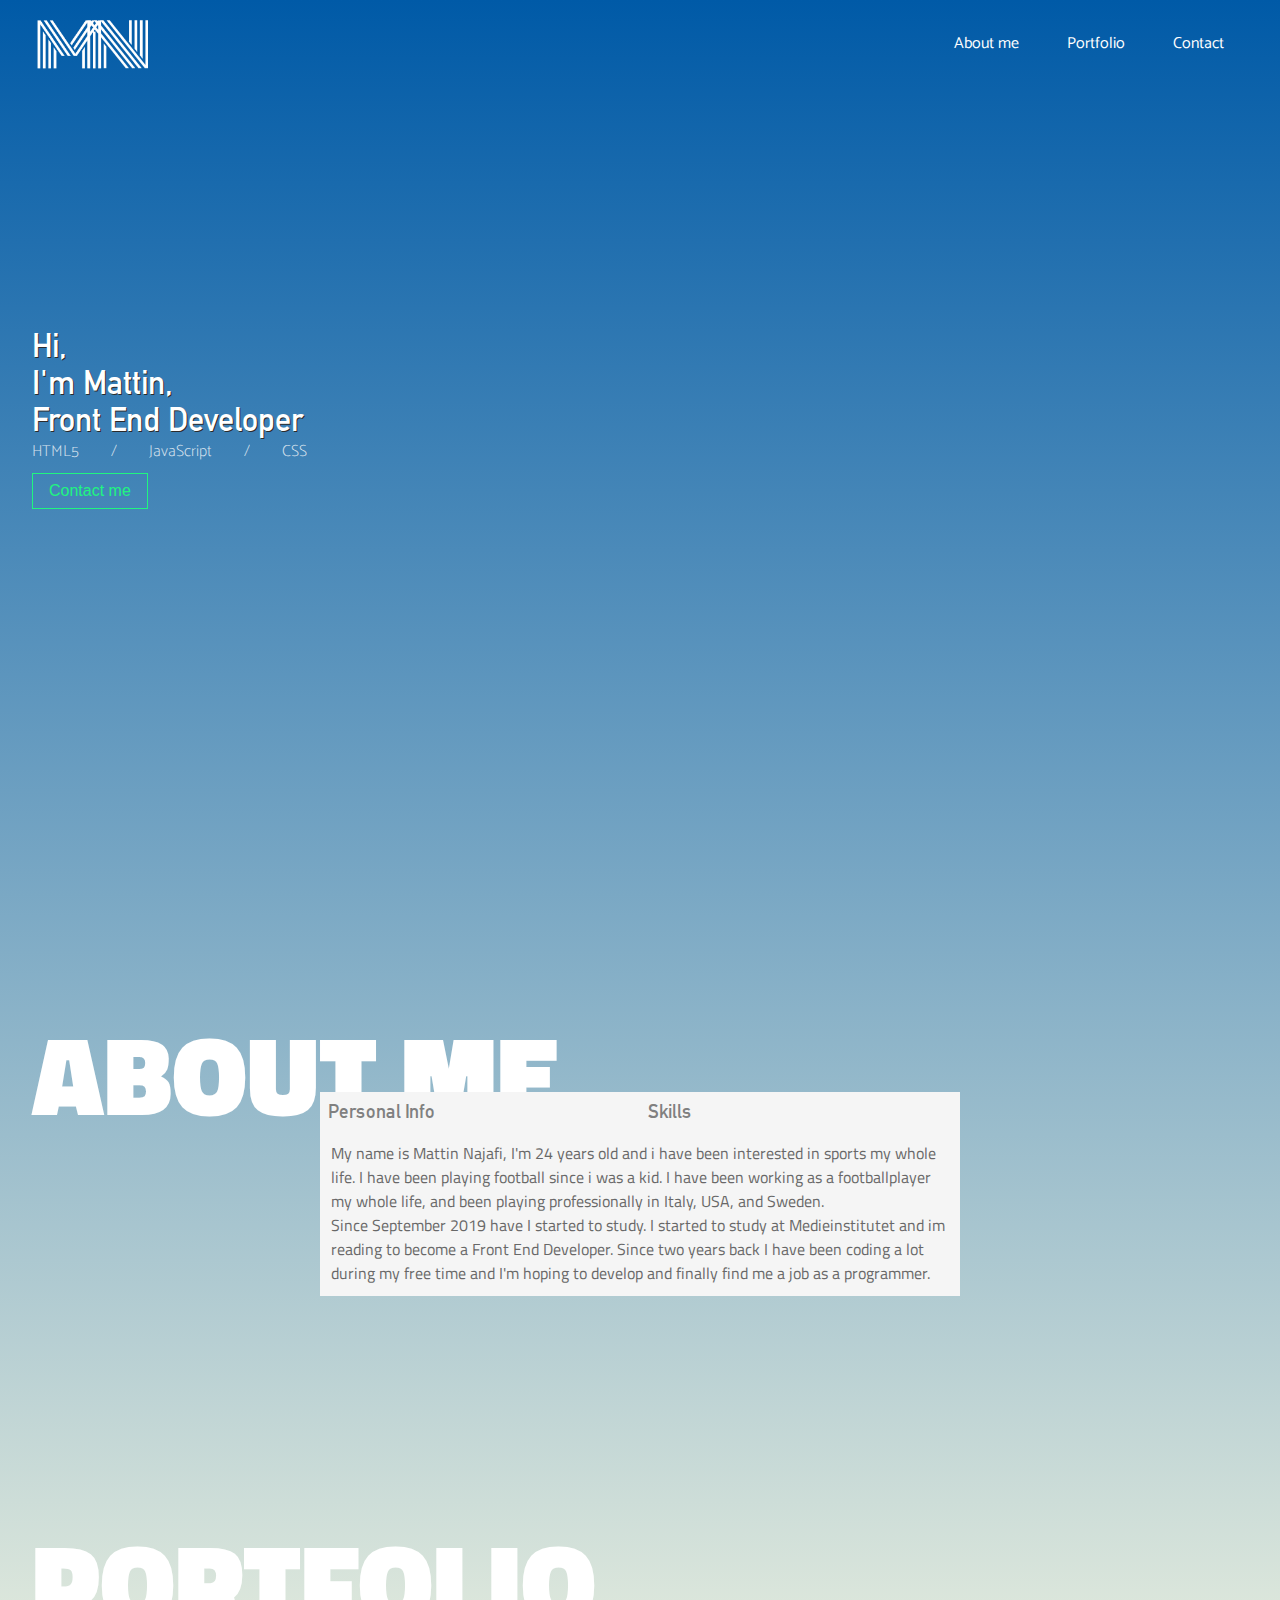
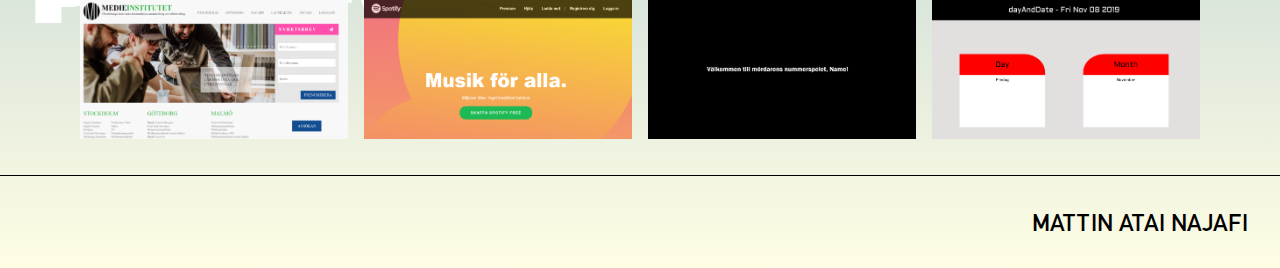
<file: index.html>
<!DOCTYPE html>
<html lang="en">

<head>
    <link href='https://fonts.googleapis.com/css?family=Catamaran' rel='stylesheet'>
    <link href="https://fonts.googleapis.com/css?family=Titillium+Web:300,400,600,900&display=swap" rel="stylesheet">
    <meta charset="UTF-8">
    <meta name="viewport" content="width=device-width, initial-scale=1.0">
    <meta http-equiv="X-UA-Compatible" content="ie=edge">
    <link rel="stylesheet" href="https://use.fontawesome.com/releases/v5.11.2/css/all.css"
        integrity="sha384-KA6wR/X5RY4zFAHpv/CnoG2UW1uogYfdnP67Uv7eULvTveboZJg0qUpmJZb5VqzN" crossorigin="anonymous">

    <link rel="stylesheet" media="screen and (min-width:970.2px)" href="./stylesheets/style.css">
    <link rel="stylesheet" media="screen and (min-width:760px) and (max-width:970px)" href="./stylesheets/smalllaptop.css">
    <link rel="stylesheet" media="screen and (min-width: 651px) and (max-width:759.8px)" href="./stylesheets/tablet.css">
    <link rel="stylesheet" media="screen and (min-width: 0px) and (max-width:650.9px)" href="./stylesheets/mobile.css">
    <title>MN - Front End Developer</title>
    <script src="./scripts/script.js" defer></script>
</head>

<body onload="firstFunction()">
    <!-- Frontpage -->

    <!--- Navbar of frontpage-->

    <nav id="navbar">
        <img id="logo" src="./images/logo.png" alt="">
        <ul class="websitemenu">
            <a href="#backgroundtext" id="navbar-listitems2">About me</a>
            <a href="#portfoliotext" id="navbar-listitems3">Portfolio</a>
            <a href="contact.html" id="navbar-listitems4">Contact</a>
        </ul>
        
        <div class="hamburger">
            <span class="line"></span>
            <span class="line"></span>
            <span class="line"></span>
        </div>
    </nav>
    <div class="mobilemenu">
        <ul>
            <a href="#backgroundtext" id="navbar-listitems2">About me</a>
            <a href="#portfoliotext" id="navbar-listitems3">Portfolio</a>
            <a href="contact.html" id="navbar-listitems4">Contact</a>
        </ul>
    </div>
    
    
    <!-- Grid of frontpage -->
    
    <div class="grid">
        <div class="centralBox">
            <h2>Hi,<br> I'm
                <span>M</span><span>a</span><span>t</span><span>t</span><span>i</span><span>n</span><span>,</span><br>
                <span id="frontText"> Front End Developer</span>
            </h2>
            <ul>
                <li>HTML5</li>
                <li>/</li>
                <li>JavaScript</li>
                <li>/</li>
                <li>CSS</li>
            </ul>
            <a id="contactMeButton" href="contact.html">Contact me</a>
        </div>
        <i id="scrollArrow" class="fas fa-arrow-down"></i>
    </div>
    
    <!--- About me -->
    <h1 id="backgroundtext">About me</h1>
    <div class="flex">
        <div class="aboutmebox">
            <div class="infobutton">
                <h3 id="personal">Personal Info</h3>
                <h3 id="skills">Skills</h3>
            </div>
            <div class="info">
                <p id="aboutMeText">My name is Mattin Najafi, I'm 24 years old and i have been interested in sports my
                    whole life. I have been playing football since i was a kid.
                    I have been working as a footballplayer my whole life, and been playing professionally in Italy,
                    USA, and Sweden.<br>
                    Since September 2019 have I started to
                    study. I started to study at Medieinstitutet and im reading to become a Front End Developer. Since
                    two years back I have been coding a lot during my free time
                    and I'm hoping to develop and finally find me a job as a programmer.
                </p>
                <ul id="aboutMeSkills">
                    <li>HTML 5</li>
                    <li>JavaScript</li>
                    <li>CSS</li>
                </ul>
            </div>
        </div>
    </div>
    
    <!---Portfolio-->
    <h1 id="portfoliotext">Portfolio</h1>
    <div class="container">
        <div class="portfolio-grid">
            
            <div id="projects1" onmouseover="hoveringOverImages('projects1', 'imgOfProject1', 'imgtext1')" onmouseout="notHoveringOverImages('projects1', 'imgOfProject1', 'imgtext1')">
                <div class="imgdiv">
                    <img id="imgOfProject1" src="./images/medieinstitutet.png" alt="">
                </div>
                <div id="imgtext1">
                    <h3>Medieinstitutet</h3>
                    <p>
                        Website of the school that I'm attending, me and my classmate modernized the website as a
                        project.
                        One of our first projects</p>
                        <a href="https://github.com/MattinNajafi/Medieinstituet"><button class="buttons"> View
                            Code</button></a>
                    <a href="https://mattinnajafi.github.io/Medieinstituet/"><button class="buttons"> View
                        Project</button></a>
                    </div>
                </div>
                <div id="projects3" onmouseover="hoveringOverImages('projects3', 'imgOfProject3', 'imgtext3')" onmouseout="notHoveringOverImages('projects3', 'imgOfProject3', 'imgtext3')">
                        <div class="imgdiv">
                            <img id="imgOfProject3" src="./images/spotify.png" alt="">
                        </div>
                <div id="imgtext3">
                    <h3>Spotify</h3>
                    <p>
                        Our absoulute first project. My classmate and I had to redo a website as much as possible, we
                        chose
                        Spotify.</p>
                        <a href="https://github.com/MattinNajafi/Spotify"><button class="buttons"> View Code</button></a>
                        <a href="https://mattinnajafi.github.io/Spotify/"><button class="buttons"> View Project</button></a>
                    </div>
                </div>
                <div id="projects2" onmouseover="hoveringOverImages('projects2', 'imgOfProject2', 'imgtext2')" onmouseout="notHoveringOverImages('projects2', 'imgOfProject2', 'imgtext2')">
                        <div class="imgdiv">
                            <img id="imgOfProject2" src="./images/numbergame.png" alt="">
                        </div>
                        <div id="imgtext2">
                            <h3>numberGame</h3>
                            <p>
                                My first JavaScript assignment. We had to do a webbased text-game, based on what the user input.
                            </p>
                            <a href="https://github.com/MattinNajafi/numberGame"><button class="buttons"> View Code</button></a>
                            <a href="https://mattinnajafi.github.io/numberGame/"><button class="buttons"> View
                                Project</button></a>
                            </div>
                        </div>
            <div id="projects4" onmouseover="hoveringOverImages('projects4', 'imgOfProject4', 'imgtext4')" onmouseout="notHoveringOverImages('projects4', 'imgOfProject4', 'imgtext4')">
                    <div class="imgdiv">
                        <img id="imgOfProject4" src="./images/dayanddate.png" alt="">
                    </div>
                    <div id="imgtext4">
                        <h3>day N date</h3>
                        <p>
                        An assignment I did quickly during a JavaScript lecture. A website that gets the date, time and
                        day
                        based on where you are in the world.</p>
                        <a href="https://github.com/MattinNajafi/dayAndDate"><button class="buttons"> View Code</button></a>
                        <a href="https://mattinnajafi.github.io/dayAndDate/"><button class="buttons"> View
                            Project</button></a>
                </div>
            </div>
        </div>
    </div>

    <!-- Footer -->
    
    <footer>
        <div class="socialmedia">
            <div class="icons">
                <a href="https://www.instagram.com/mattinnajafi"><i id="socialmediaicons"
                        class="fab fa-instagram"></i></a>
                <a href="https://www.facebook.com/maatteta"><i id="socialmediaicons" class="fab fa-facebook-f"></i></a>
                <a href="https://www.twitter.com"><i id="socialmediaicons" class="fab fa-twitter"></i></a>
            </div>
            <div class="name">
                <h2>Mattin Atai Najafi</h2>
            </div>
        </div>
    </footer>
</body>

</html>
</file>
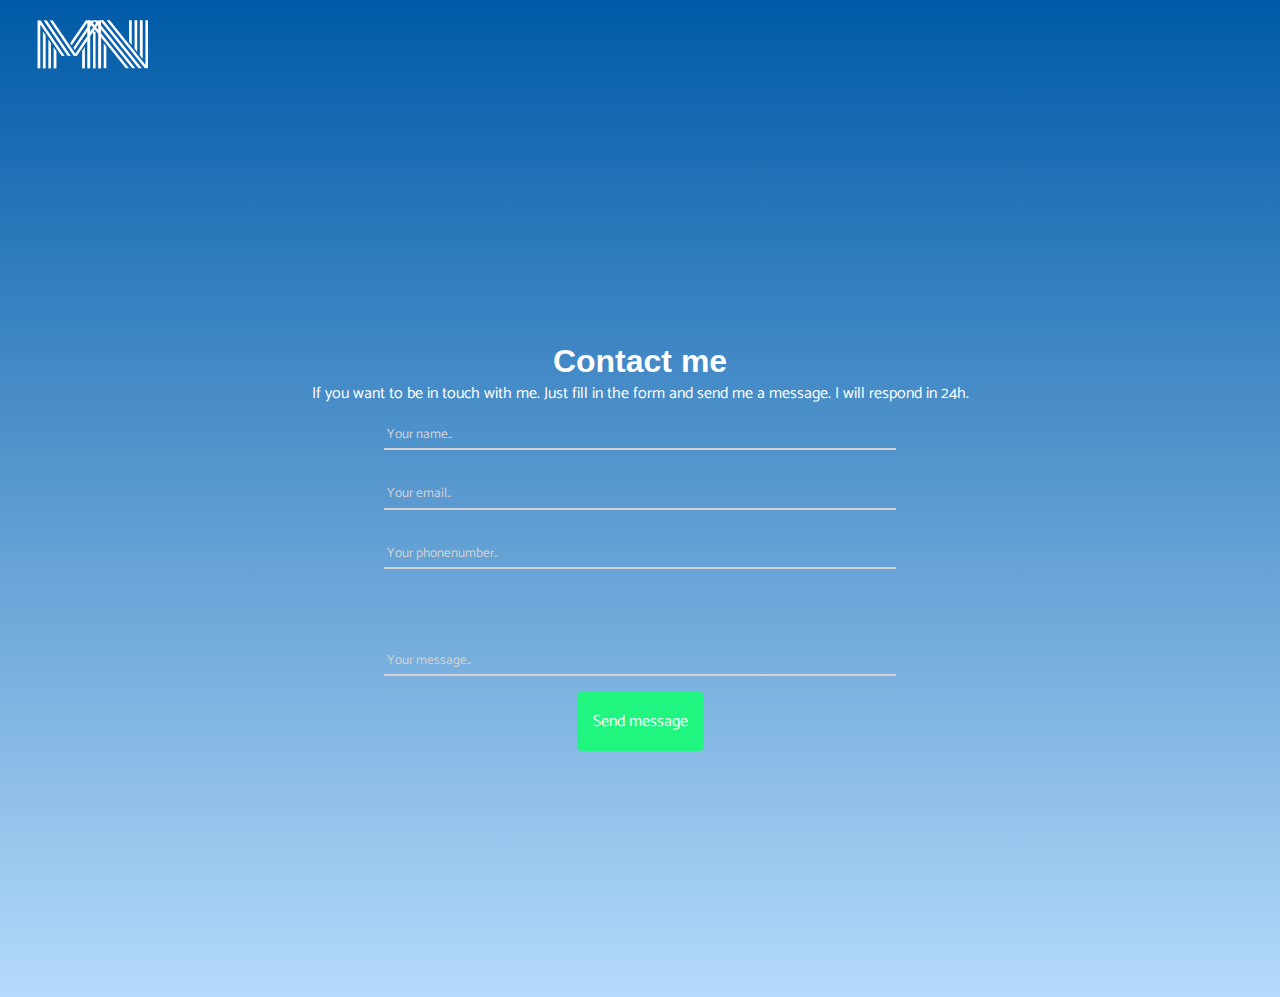
<file: contact.html>
<!DOCTYPE html>
<html lang="en">

<head>
    <meta charset="UTF-8">
    <link href='https://fonts.googleapis.com/css?family=Catamaran' rel='stylesheet'>
    <meta name="viewport" content="width=device-width, initial-scale=1.0">
    <meta http-equiv="X-UA-Compatible" content="ie=edge">
    <link rel="stylesheet" href="./stylesheets/contact.css">
    <title>Contact me - MN</title>
</head>

<body>
    <nav id="navbar">
       <a href="index.html"> <img id="logo"  src="./images/logo.png" alt=""> </a>
        <ul>
            <a href="#backgroundtext" id="navbar-listitems2">About me</a>
            <a href="#portfoliotext" id="navbar-listitems3">Portfolio</a>
            <a href="" id="navbar-listitems4">Contact</a>
        </ul>
    </nav>

    <div class="container">

        <div class="header">
            <h1 id="header">Contact me</h1>
            <p id="describingText">If you want to be in touch with me. Just fill in the form and send me a message. I
                will respond in 24h.</p>
        </div>

        <form onsubmit="return validate()" class="form">
            <input type="text" placeholder="Your name.." id="name">
            <input type="email" placeholder="Your email.." id="mail">
            <input type="phonenumber" placeholder="Your phonenumber.." id="number">
            <input type="text" id="msg" placeholder="Your message..">
            <button type="submit" id="sentMessage">Send message</button>
        </form>

    </div>

    <script src="./scripts/contact.js"> </script>
</body>

</html>
</file>
<file: stylesheets/style.css>
* {
    margin: 0;
    padding: 0;
    font-family: 'DIN';
    box-sizing: border-box;
    scroll-behavior: smooth;
}

@font-face {
    font-family: 'DIN';
    src: url(../fonts/DIN\ Alternate\ Bold.ttf);
}

/* Navbar */

#logo {
    margin-left: 2rem;
    height: 3.5rem;
    margin-top: 1rem;
    margin-bottom: 1rem;
}

#navbar {
    display: flex;
    align-items: center;
    justify-content: space-between;
}

#navbar ul {
    display: flex;
    list-style: none;
    justify-content: flex-end;
}

#navbar ul a {
    text-decoration: none;
    padding: 1rem 1.5rem;
    color: white;
    font-family: "Catamaran";
}

.mobilemenu {
    display: none
}

/* Hamburgermenu */

.hamburger {
    display: none;
}

/* Grid */

.grid {
    height: 100vh;
    position: relative;
    display: grid;
    grid-template-columns: repeat(3, 1fr);
    grid-template-rows: 1fr, 1fr, 1fr;
    grid-template-areas: ". . ." "centralBox . ." ". scrollArrow .";
}

.centralBox {
    padding-left: 2rem;
    display: flex;
    flex-direction: column;
    align-items: flex-start;
    grid-area: centralBox;
}

.centralBox h2 {
    font-size: 2rem;
    color: white;
    text-shadow: 1px 1px 0px rgb(44, 43, 43);
}

.centralBox ul {
    display: flex;
    text-decoration: none;
    list-style: none;
    cursor: normal;
}

.centralBox li {
    font-weight: 100;
    padding: 0 1rem;
    opacity: 0.8;
    font-family: "Catamaran";
    color: white;
    cursor: pointer;
    font-size: 1rem;
}

.centralBox li:first-child {
    padding-left: 0;
}

/* Contact me button */

#contactMeButton {
    text-decoration: none;
    padding: 0.5rem 1rem;
    border: 0.5px solid rgb(32, 245, 128);
    margin-top: 0.5rem;
    color: rgb(32, 245, 128);
    font-family: Arial, Helvetica, sans-serif;
    background: transparent;
    background: linear-gradient(to right, #20f580 50%, transparent 50%);
    background-size: 200% 100%;
    background-position: right bottom;
    transition: all 1s linear;
}

/* Scroll bouncer */

#scrollArrow {
    color: white;
    font-size: 2rem;
    grid-area: scrollArrow;
    justify-self: center;
    animation: bounce 12s;
    animation-iteration-count: infinite;
    text-shadow: 1px 1px 4px black;
}

/*Mousecircles */

/* #circles {
    height: 15px;
    width: 15px;
    border: 1.5px solid white;
    border-radius: 10px;
    position: fixed;
} */

/* Background of about me box */

.flex {
    display: flex;
    justify-content: center;
}

#backgroundtext {
    font-size: 7rem;
    margin-left:2rem;
    font-weight: 900;
    text-transform: uppercase;
    position: absolute;
    font-family: 'Titillium Web', sans-serif;
    z-index: -1;
    color: white;
}

.aboutmebox {
    background: whitesmoke;
    margin: 6.5rem 2rem;
    width: 50%;
    color: #686868;
}

.infobutton {
    display: flex;
    justify-content: center;
    align-items: center;
    
}

.infobutton h3:hover {
    background: rgb(32, 245, 128);
    color:black;
    ;
}

.infobutton h3 {
    padding: 0.5rem;
    width: 100%;
    cursor: pointer;
    color: grey;;
}

.info {
    padding: 0.7rem;
    display: flex;
    justify-content: space-between;
}

.info p {
    font-family: 'Titillium Web', sans-serif;
    color:#686868;
}

.info ul {
    display: none;
    list-style: none;
}

.info li {
    font-family: 'Titillium Web', sans-serif;
    margin: 5px 0;
}

#aboutMeSkills {
    flex-grow: 1;
}

/* Portfolio */

#portfoliotext {
    font-size: 7rem;
    font-weight: 900;
    text-transform: uppercase;
    position: absolute;
    font-family: 'Titillium Web', sans-serif;
    z-index: -1;
    margin-left: 2rem;
    margin-top: 6rem;
    color: white;
}

.portfolio-grid {
    display: grid;
    grid-template-columns: repeat(4, minmax(200px, 1fr));
    column-gap: 1rem;
    margin: 12.5rem 5rem 0rem 5rem;
}

#projects1, #projects2, #projects3, #projects4 {
    display: flex;
    flex-direction: column;
    margin-bottom: 2rem;
    color:#686868;
}

#imgOfProject1, #imgOfProject2, #imgOfProject3, #imgOfProject4 {
    width: 100%;
    height: auto;
}

#imgtext1, #imgtext2, #imgtext3, #imgtext4 {
    display: none;
    flex-direction: column;
    align-items: center;
    justify-content: center;
    text-align: center;
    padding: 0rem 0.3rem 1rem 0.3rem;
}

#imgtext1 p, #imgtext2 p, #imgtext3 p, #imgtext4 p {
    font-family: 'Titillium Web', sans-serif;
}

#imgtext1 h3, #imgtext2 h3, #imgtext3 h3, #imgtext4 h3 {
    padding: 0.3rem 0;
    text-transform: uppercase;
    color:black;
}

.buttons {
    padding: 0.2rem 0.5rem;
    border-radius: 15px;
    border: 0.5px solid black;
    margin: 5px 0;
    background: white;
    font-family: 'Titillium Web', sans-serif;
}

/* footer */

#socialmediaicons {
    font-size: 1.5rem;
    padding-right: 1rem;
    color: white;
}

.socialmedia {
    display: flex;
    justify-content: space-between;
    padding: 2rem 2rem;
    border-top: .5px solid black;
    text-transform: uppercase;
    font-family: 'Titillium Web', sans-serif;
}

/* Animations */

@keyframes bounce {
    0% {
        margin-top: 1rem;
    }
    10% {
        margin-top: 2rem;
    }
    20% {
        margin-top: 1rem;
    }
    30% {
        margin-top: 2rem;
    }
    40% {
        margin-top: 1rem;
    }
    50% {
        margin-top: 2rem;
    }
    60% {
        margin-top: 1rem;
    }
    70% {
        margin-top: 2rem;
    }
    80% {
        margin-top: 1rem;
    }
    90% {
        margin-top: 2rem;
    }
    100% {
        margin-top: 1rem;
    }
}

/* Span animation */

/* Contactmebutton */

#contactMeButton:hover {
    color: white;
    background-position: left bottom;
    font-weight: 500;
    text-shadow: 1px 1px 10px black;
}

/* Navbar animations */

#navbar ul a:last-child {
    margin-right: 2rem;
}

#navbar ul a::after {
    display: block;
    content: "";
    width: 0;
    height: 2px;
    background: #20f580;
    transition: width 0.5s;
}

#navbar ul a:hover::after {
    width: 100%;
    transition: width 0.5s;
}

/* 
/* Skillsbox every child  */

/*first li child */

#aboutMeSkills li:first-child:after {
    display: block;
    content: "";
    width: 0;
    height: 6px;
    border-radius: 15px;
    background: #20f580;
    transition: width 0.5s;
}

#aboutMeSkills li:first-child:hover::after {
    width: 90%;
}

/*last li childd */

#aboutMeSkills li:last-child:after {
    display: block;
    content: "";
    width: 0;
    height: 6px;
    border-radius: 15px;
    background: #20f580;
    transition: width 0.5;
}

#aboutMeSkills li:last-child:hover::after {
    width: 75%;
    transition: width 0.5s;
}

/* Second li child */

#aboutMeSkills li::after {
    display: block;
    content: "";
    width: 0;
    height: 6px;
    border-radius: 15px;
    background: #20f580;
    transition: width 0.5s;
}

#aboutMeSkills li:hover::after {
    width: 30%;
    transition: width 0.5s;
}

/* buttons of imageboxes */

.buttons:hover {
    background: #20f580;
    color: black;
    transition: background 0.5s;
    cursor: pointer;
}
</file>
<file: stylesheets/smalllaptop.css>
@media only screen and (min-width: 760px), (max-width: 970px) {
    * {
        margin: 0;
        padding: 0;
        font-family: 'DIN';
        box-sizing: border-box;
        scroll-behavior: smooth;
    }
    @font-face {
        font-family: 'DIN';
        src: url(../fonts/DIN\ Alternate\ Bold.ttf);
    }
    /* Navbar */
    #logo {
        margin-left: 2rem;
        height: 3.5rem;
        margin-top: 1rem;
        margin-bottom: 1rem;
    }
    #navbar {
        display: flex;
        align-items: center;
        justify-content: space-between;
    }
    #navbar ul {
        display: flex;
        list-style: none;
        justify-content: flex-end;
    }
    #navbar ul a {
        text-decoration: none;
        padding: 1rem 1.5rem;
        color: white;
        font-family: "Catamaran";
    }
    /* Hamburgermenu */
    .hamburger {
        display: none;
    }
    .mobilemenu {
        display: none;
    }
    /* Grid */
    .grid {
        height: 100vh;
        position: relative;
        display: grid;
        grid-template-columns: repeat(3, 1fr);
        grid-template-rows: 1fr, 1fr, 1fr;
        grid-template-areas: ". . ." "centralBox . ." ". scrollArrow .";
    }
    .centralBox {
        padding-left: 2rem;
        display: flex;
        flex-direction: column;
        align-items: flex-start;
        grid-area: centralBox;
    }
    .centralBox h2 {
        font-size: 2rem;
        color: white;
        text-shadow: 1px 1px 0px rgb(44, 43, 43);
    }
    .centralBox ul {
        display: flex;
        text-decoration: none;
        list-style: none;
        cursor: normal;
    }
    .centralBox li {
        font-weight: 100;
        padding: 0 1rem;
        opacity: 0.8;
        font-family: "Catamaran";
        color: white;
        cursor: pointer;
        font-size: 1rem;
    }
    .centralBox li:first-child {
        padding-left: 0;
    }
    /* Contact me button */
    #contactMeButton {
        text-decoration: none;
        padding: 0.5rem 1rem;
        border: 0.5px solid rgb(32, 245, 128);
        margin-top: 0.5rem;
        color: rgb(32, 245, 128);
        font-family: Arial, Helvetica, sans-serif;
        background: transparent;
        background: linear-gradient(to right, #20f580 50%, transparent 50%);
        background-size: 200% 100%;
        background-position: right bottom;
        transition: all 1s linear;
    }
    /* Scroll bouncer */
    #scrollArrow {
        color: white;
        font-size: 2rem;
        grid-area: scrollArrow;
        justify-self: center;
        animation: bounce 12s;
        animation-iteration-count: infinite;
        text-shadow: 1px 1px 4px black;
    }
    /* Mousecircles */
    /* #circles {
    height: 15px;
    width: 15px;
    border: 1.5px solid white;
    border-radius: 10px;
    position: absolute;
} */
    /* Background of about me box */
    .flex {
        display: flex;
        justify-content: center;
    }
    #backgroundtext {
        font-size: 7rem;
        font-weight: 900;
        text-transform: uppercase;
        position: absolute;
        font-family: 'Titillium Web', sans-serif;
        z-index: -1;
        margin-left: 2rem;
        color: white;
    }
    .aboutmebox {
        background: whitesmoke;
        margin: 6.5rem 2rem 5.5rem;
        width: 70%;
        color: #686868;
    }
    .infobutton {
        display: flex;
        justify-content: center;
        align-items: center;
    }
    .infobutton h3:hover {
        background: rgb(32, 245, 128);
        ;
        color: black;
    }
    .infobutton h3 {
        padding: 0.5rem;
        width: 100%;
        cursor: pointer;
    }
    .info {
        padding: 0.7rem;
        display: flex;
        justify-content: space-between;
    }
    .info p {
        font-family: 'Titillium Web', sans-serif;
    }
    .info ul {
        display: none;
        list-style: none;
    }
    .info li {
        font-family: 'Titillium Web', sans-serif;
        margin: 5px 0;
    }
    #aboutMeSkills {
        flex-grow: 1;
    }
    /* Portfolio */
    #portfoliotext {
        font-size: 7rem;
        font-weight: 900;
        text-transform: uppercase;
        position: absolute;
        font-family: 'Titillium Web', sans-serif;
        z-index: -1;
        margin-left: 2rem;
        margin-top: 6rem;
        color: white;
    }
    .portfolio-grid {
        display: grid;
        grid-template-columns: repeat(3, 1fr);
        column-gap: 1rem;
        margin: 12.5rem 5rem 0rem 5rem;
    }
    #projects1, #projects2, #projects3, #projects4 {
        display: flex;
        flex-direction: column;
        margin-bottom: 2rem;
        color: #686868;
    }
    #imgOfProject1, #imgOfProject2, #imgOfProject3, #imgOfProject4 {
        width: 100%;
        height: auto;
    }
    #imgtext1, #imgtext2, #imgtext3, #imgtext4 {
        display: none;
        flex-direction: column;
        align-items: center;
        justify-content: center;
        text-align: center;
        padding: 0rem 0.3rem 1rem 0.3rem;
    }
    #imgtext1 p, #imgtext2 p, #imgtext3 p, #imgtext4 p {
        font-family: 'Titillium Web', sans-serif;
    }
    #imgtext1 h3, #imgtext2 h3, #imgtext3 h3, #imgtext4 h3 {
        padding: 0.3rem 0;
        text-transform: uppercase;
        color: black;
    }
    .buttons {
        padding: 0.2rem 0.5rem;
        border-radius: 15px;
        border: 0.5px solid black;
        margin: 5px 0;
        background: white;
        font-family: 'Titillium Web', sans-serif;
    }
    /* footer */
    #socialmediaicons {
        font-size: 1.5rem;
        padding-right: 1rem;
        color: white;
    }
    .socialmedia {
        display: flex;
        justify-content: space-between;
        padding: 2rem 2rem;
        border-top: .5px solid black;
        text-transform: uppercase;
        font-family: 'Titillium Web', sans-serif;
    }
}

/* Animations */

@keyframes bounce {
    0% {
        margin-top: 1rem;
    }
    10% {
        margin-top: 2rem;
    }
    20% {
        margin-top: 1rem;
    }
    30% {
        margin-top: 2rem;
    }
    40% {
        margin-top: 1rem;
    }
    50% {
        margin-top: 2rem;
    }
    60% {
        margin-top: 1rem;
    }
    70% {
        margin-top: 2rem;
    }
    80% {
        margin-top: 1rem;
    }
    90% {
        margin-top: 2rem;
    }
    100% {
        margin-top: 1rem;
    }
}

/* Span animation */

/* Contactmebutton */

#contactMeButton:hover {
    color: white;
    background-position: left bottom;
    font-weight: 500;
    text-shadow: 1px 1px 10px black;
}

/* Navbar animations */

#navbar ul a:last-child {
    margin-right: 2rem;
}

#navbar ul a::after {
    display: block;
    content: "";
    width: 0;
    height: 2px;
    background: #20f580;
    transition: width 0.5s;
}

#navbar ul a:hover::after {
    width: 100%;
    transition: width 0.5s;
}

/* 
/* Skillsbox every child  */

/*first li child */

#aboutMeSkills li:first-child:after {
    display: block;
    content: "";
    width: 0;
    height: 6px;
    border-radius: 15px;
    background: #20f580;
    transition: width 0.5s;
}

#aboutMeSkills li:first-child:hover::after {
    width: 90%;
}

/*last li childd */

#aboutMeSkills li:last-child:after {
    display: block;
    content: "";
    width: 0;
    height: 6px;
    border-radius: 15px;
    background: #20f580;
    transition: width 0.5;
}

#aboutMeSkills li:last-child:hover::after {
    width: 75%;
    transition: width 0.5s;
}

/* Second li child */

#aboutMeSkills li::after {
    display: block;
    content: "";
    width: 0;
    height: 6px;
    border-radius: 15px;
    background: #20f580;
    transition: width 0.5s;
}

#aboutMeSkills li:hover::after {
    width: 30%;
    transition: width 0.5s;
}

/* buttons of imageboxes */

.buttons:hover {
    background: #20f580;
    color: black;
    transition: background 0.5s;
    cursor: pointer;
}
</file>
<file: stylesheets/tablet.css>
@media only screen and (min-width:651px), (max-width: 759px) {

* {
    margin: 0;
    padding: 0;
    font-family: 'DIN';
    box-sizing: border-box;
    scroll-behavior: smooth;
    -webkit-overflow-scrolling: touch;
}


@font-face {
    font-family: 'DIN';
    src: url(../fonts/DIN\ Alternate\ Bold.ttf);
}

/* Navbar */

#logo {
    margin-left: 2rem;
    height: 3.5rem;
    margin-top: 1rem;
    margin-bottom: 1rem;
}

#navbar {
    display: flex;
    align-items: center;
    justify-content: space-between;
}

#navbar ul {
    display: flex;
    list-style: none;
    justify-content: flex-end;
}

#navbar ul a {
    text-decoration: none;
    padding: 1rem 1.5rem;
    color: white;
    font-family: "Catamaran";
}

.mobilemenu{
    display:none;
}

/* Hamburgermenu */

.hamburger{
    display:none;
}
/* Grid */

.grid {
    height: 100vh;
    position: relative;
    display: grid;
    grid-template-columns: repeat(3, 1fr);
    grid-template-rows: 1fr, 1fr, 1fr;
    grid-template-areas: ". . ." "centralBox . ." ". scrollArrow .";
}

.centralBox {
    padding-left: 2rem;
    display:flex;
    flex-direction: column;
    align-items: flex-start;
    grid-area: centralBox;
}

.centralBox h2 {
    font-size: 2rem;
    color: white;
    text-shadow: 1px 1px 0px rgb(44, 43, 43);
}

.centralBox ul {
    display: flex;
    text-decoration: none;
    list-style: none;
    cursor: normal;
}

.centralBox li {
    font-weight: 100;
    padding: 0 1rem;
    opacity: 0.8;
    font-family: "Catamaran";
    color: white;
    cursor: pointer;
    font-size: 1rem;
}

.centralBox li:first-child {
    padding-left: 0;
}

/* Contact me button */

#contactMeButton{
    text-decoration: none;
    padding: 0.5rem 1rem;
    border: 0.5px solid rgb(32, 245, 128);
    margin-top: 0.5rem;
    color:rgb(32, 245, 128);
    font-family: Arial, Helvetica, sans-serif;
    background: transparent;
    background: linear-gradient(to right, #20f580 50%, transparent 50%);
    background-size: 200% 100%;
    background-position:right bottom;
    transition: all 1s linear;
    
}



/* Scroll bouncer */

#scrollArrow {
    color: white;
    font-size: 2rem;
    grid-area: scrollArrow;
    justify-self: center;
    animation: bounce 12s;
    animation-iteration-count: infinite;
    text-shadow: 1px 1px 4px black;
}

/* Mousecircles */



/* #circles {
    height: 15px;
    width: 15px;
    border: 1.5px solid white;
    border-radius: 10px;
    position: absolute;
} */

/* Background of about me box */

.flex {
    display: flex;
    justify-content: center;
}

#backgroundtext {
    font-size: 7rem;
    font-weight: 900;
    text-transform: uppercase;
    position: absolute;
    font-family: 'Titillium Web', sans-serif;
    z-index: -1;
    margin-left:2rem;
    color:white;
}

.aboutmebox {
    background: whitesmoke;
    margin: 6.5rem 2rem 5.5rem;
    width: 80%;
    color:#686868;
}

.infobutton  {
    display:flex;
    justify-content: center;
    align-items:center;
}

.infobutton h3:hover{
    background:rgb(32, 245, 128);;
    color:black;
}

.infobutton h3{
    padding:0.5rem;
    width: 100%;
    cursor: pointer;
}

.info{
    padding:0.7rem;
    display:flex;
    justify-content: space-between;
}

.info p{
    font-family: 'Titillium Web', sans-serif;
}

.info ul{
    display:none;
    list-style: none;
}

.info li{
    font-family: 'Titillium Web', sans-serif;
    margin:5px 0;
}

#aboutMeSkills{
    flex-grow: 1;
}

}
#aboutMeSkills li:nth-child(1) {
    width: 90%;
    background: #20f580;
    padding-left: 7px;
}
#aboutMeSkills li:nth-child(2) {
    width: 30%;
    background: #20f580;
    padding-left: 7px;
}
#aboutMeSkills li:nth-child(3) {
    width: 80%;
    background: #20f580;
    padding-left: 7px;
}

/* Portfolio */
.container{
    display:flex;
    justify-content: center;
}

#portfoliotext {
    font-size: 7rem;
    font-weight: 900;
    text-transform: uppercase;
    position: absolute;
    font-family: 'Titillium Web', sans-serif;
    z-index: -1;
    margin-left:2rem;
    margin-top: 6rem;
    color:white;
}

.portfolio-grid{
    display:grid;
    grid-template-columns: repeat(2,1fr);
    width: 70%;
    column-gap:1rem;
    margin:12.5rem 5rem 0rem 5rem;
}

#projects1, #projects2, #projects3, #projects4{
    display: flex;
    flex-direction: column;
    margin-bottom:2rem;
    color:#686868;
}


#imgOfProject1, #imgOfProject2, #imgOfProject3, #imgOfProject4{
    width: 100%;
    height: auto;
}

#imgtext1, #imgtext2, #imgtext3, #imgtext4{
    display:none;
    flex-direction: column;
    align-items:center;
    justify-content: center;
    text-align: center;
    padding: 0rem 0.3rem 1rem 0.3rem;
}

#imgtext1 p, #imgtext2 p, #imgtext3 p, #imgtext4 p{
    font-family: 'Titillium Web', sans-serif;
}

#imgtext1 h3,#imgtext2 h3,#imgtext3 h3,#imgtext4 h3{
    padding: 0.3rem 0;
    text-transform: uppercase;
    color:black;
}
.buttons {
    padding:0.2rem 0.5rem;
    border-radius: 15px;
    border:0.5px solid black;
    margin: 5px 0;
    background:white;
    font-family: 'Titillium Web', sans-serif;
}

/* footer */

#socialmediaicons{
    font-size:1.5rem;
    padding-right: 1rem;
    color:white;
}

.socialmedia{
    display:flex;
    justify-content: space-between;
    padding:2rem 2rem;
    border-top: .5px solid black;
    text-transform: uppercase;
    font-family: 'Titillium Web', sans-serif;
}



/* Animations */

@keyframes bounce {
    0% {
        margin-top: 1rem;
    }
    10% {
        margin-top: 2rem;
    }
    20% {
        margin-top: 1rem;
    }
    30% {
        margin-top: 2rem;
    }
    40% {
        margin-top: 1rem;
    }
    50% {
        margin-top: 2rem;
    }
    60% {
        margin-top: 1rem;
    }
    70% {
        margin-top: 2rem;
    }
    80% {
        margin-top: 1rem;
    }
    90% {
        margin-top: 2rem;
    }
    100% {
        margin-top: 1rem;
    }
}

/* Span animation */



/* Contactmebutton */

#contactMeButton:hover{
    color:white;
    background-position:left bottom;
    font-weight:500;
    text-shadow: 1px 1px 10px black;
}

/* Navbar animations */

#navbar ul a:last-child {
    margin-right: 2rem;
}

#navbar ul a::after {
    display: block;
    content: "";
    width: 0;
    height: 2px;
    background: #20f580;
    transition: width 0.5s;
}

#navbar ul a:hover::after {
    width: 100%;
    transition: width 0.5s;
}

/* 

/* buttons of imageboxes */

.buttons:hover{
    background:#20f580;
    color:black;
    transition: background 0.5s;
    cursor: pointer;
}
</file>
<file: stylesheets/mobile.css>
@media only screen and (min-width:5px), (max-width: 650.9px) {
    * {
        margin: 0;
        padding: 0;
        font-family: 'DIN';
        box-sizing: border-box;
        scroll-behavior: smooth;
        -webkit-overflow-scrolling: touch;
    }
    @font-face {
        font-family: 'DIN';
        src: url(../fonts/DIN\ Alternate\ Bold.ttf);
    }
    /* Navbar */
    #logo {
        height: 3.5rem;
        margin-top: 1rem;
        margin-bottom: 1rem;
    }

    /* #logo.hide{
        display:none;
    } */
    #navbar {
        display: flex;
        align-items: center;
        justify-content: space-between;
        margin: 0rem 1rem;
    }
    .websitemenu {
        display: none;
        list-style: none;
        justify-content: flex-end;
    }
   .websitemenu a {
        text-decoration: none;
        padding: 1rem 1.5rem;
        color: white;
        font-family: "Catamaran";
    }
    .mobilemenu {
        width: 100%;
        display: none;
    }
    .mobilemenu ul {
        width: 100%;
        display:flex;
        flex-direction: column;
        justify-content: space-between;
        align-items: center;
        border-bottom: 0.1px solid white;
        border-top: 0.1px solid white;
    }
    .mobilemenu a {
        text-decoration: none;
        color: white;
        margin: 1rem 0;
        border-bottom: 0.1px solid white;
    }
    .mobilemenu a:hover {
        opacity: 0.8;
        transition: all .5s;
        letter-spacing: 2px;
    }
    .mobilemenu.hide {
        display: flex;
    }
    /* Hamburgermenu */
    .hamburger {
        display: block;
        cursor: pointer;
        justify-content: flex-end;
    }
    /* HamburgerMenu */
    .hamburger .line {
        display: block;
        width: 2rem;
        height: 0.15rem;
        background: white;
        margin: 0.5rem auto;
        transition: all 0.5s linear 0s;
        -moz-transition: all 0.5s linear 0s;
        -webkit-transition: all 0.5s linear 0s;
        -o-transition: all 0.5s linear 0s;
    }
    .hamburger.is-active .line:nth-child(2) {
        opacity: 0;
    }
    .hamburger.is-active .line:nth-child(1) {
        transform: translateY(11px) rotate(45deg);
    }
    .hamburger.is-active .line:nth-child(3) {
        transform: translateY(-11px) rotate(-45deg);
    }
    /* Grid */
    .grid {
        height: 100vh;
        position: relative;
        display: flex;
        flex-direction: column;
        justify-content: center;
        align-items: center;
    }
    .centralBox {
        display: flex;
        flex-direction: column;
        justify-content: center;
        align-items: flex-start;
    }
    .centralBox h2 {
        font-size: 2rem;
        color: white;
        text-shadow: 1px 1px 0px rgb(44, 43, 43);
    }
    .centralBox ul {
        display: flex;
        text-decoration: none;
        list-style: none;
        cursor: normal;
    }
    .centralBox li {
        font-weight: 100;
        opacity: 0.8;
        font-family: "Catamaran";
        color: white;
        cursor: pointer;
        font-size: 1rem;
        padding: 0rem 0.5rem;
    }
    .centralBox li:first-child {
        padding-left: 0;
    }
    /* Contact me button */
    #contactMeButton {
        text-decoration: none;
        padding: 0.5rem 1rem;
        border: 0.5px solid rgb(32, 245, 128);
        margin-top: 0.5rem;
        color: rgb(32, 245, 128);
        font-family: Arial, Helvetica, sans-serif;
        background: transparent;
        background: linear-gradient(to right, #20f580 50%, transparent 50%);
        background-size: 200% 100%;
        background-position: right bottom;
        transition: all 1s linear;
    }
    /* Scroll bouncer */
    #scrollArrow {
        color: white;
        font-size: 2rem;
        grid-area: scrollArrow;
        justify-self: center;
        animation: bounce 12s;
        animation-iteration-count: infinite;
        text-shadow: 1px 1px 4px black;
        display: none;
    }
    /* Mousecircles */
    /* #circles {
        height: 15px;
        width: 15px;
        border: 1.5px solid white;
        border-radius: 10px;
        position: absolute;
    } */
    /* Background of about me box */
    .flex {
        display: flex;
        justify-content: center;
    }
    #backgroundtext {
        display: flex;
        justify-content: center;
        font-size: 3.5rem;
        font-weight: 900;
        text-transform: uppercase;
        position: relative;
        font-family: 'Titillium Web', sans-serif;
        color: white;
    }
    .aboutmebox {
        background: whitesmoke;
        width: 80%;
        color: #686868;
    }
    .infobutton {
        display: flex;
        justify-content: center;
        align-items: center;
    }
    .infobutton h3:hover {
        background: rgb(32, 245, 128);
        ;
        color: black;
    }
    .infobutton h3 {
        padding: 0.5rem;
        width: 100%;
        cursor: pointer;
    }
    .info {
        padding: 0.7rem;
        display: flex;
        justify-content: space-between;
    }
    .info p {
        font-family: 'Titillium Web', sans-serif;
    }
    .info ul {
        display: none;
        list-style: none;
    }
    .info li {
        font-family: 'Titillium Web', sans-serif;
        margin: 5px 0;
    }
    #aboutMeSkills {
        flex-grow: 1;
    }
    #aboutMeSkills li:nth-child(1) {
        width: 90%;
        background: #20f580;
        padding-left: 7px;
    }
    #aboutMeSkills li:nth-child(2) {
        width: 30%;
        background: #20f580;
        padding-left: 7px;
    }
    #aboutMeSkills li:nth-child(3) {
        width: 80%;
        background: #20f580;
        padding-left: 7px;
    }
    /* Portfolio */
    .container {
        display: flex;
        justify-content: center;
    }
    #portfoliotext {
        display: flex;
        justify-content: center;
        font-size: 3.5rem;
        font-weight: 900;
        text-transform: uppercase;
        position: relative;
        font-family: 'Titillium Web', sans-serif;
        z-index: -1;

        margin-top: 6rem;
        color: white;
    }
    .portfolio-grid {
        display: grid;
        grid-template-columns: repeat(1, 1fr);
        width: 70%;
        column-gap: 1rem;
    }
    #projects1, #projects2, #projects3, #projects4 {
        display: flex;
        flex-direction: column;
        margin-bottom: 2rem;
        color:#686868;
    }
    #imgOfProject1, #imgOfProject2, #imgOfProject3, #imgOfProject4 {
        width: 100%;
        height: auto;
    }
    #imgtext1, #imgtext2, #imgtext3, #imgtext4 {
        display: none;
        flex-direction: column;
        align-items: center;
        justify-content: center;
        text-align: center;
        padding: 0rem 0.3rem 1rem 0.3rem;
    }
    #imgtext1 p, #imgtext2 p, #imgtext3 p, #imgtext4 p {
        font-family: 'Titillium Web', sans-serif;
    }
    #imgtext1 h3, #imgtext2 h3, #imgtext3 h3, #imgtext4 h3 {
        padding: 0.3rem 0;
        text-transform: uppercase;
        color:black;
    }
    .buttons {
        padding: 0.2rem 0.5rem;
        border-radius: 15px;
        border: 0.5px solid black;
        margin: 5px 0;
        background: white;
        font-family: 'Titillium Web', sans-serif;
    }
    /* footer */
    #socialmediaicons {
        font-size: 1rem;
        padding-right: 0.5rem;
        color: white;
    }
    .socialmedia {
        display: flex;
        justify-content: space-between;
        padding: 2rem 2rem;
        border-top: .5px solid black;
        text-transform: uppercase;
        font-family: 'Titillium Web', sans-serif;
    }
    .name{
        font-size:0.5rem;
    }
}

/* Animations */

@keyframes bounce {
    0% {
        margin-top: 1rem;
    }
    10% {
        margin-top: 2rem;
    }
    20% {
        margin-top: 1rem;
    }
    30% {
        margin-top: 2rem;
    }
    40% {
        margin-top: 1rem;
    }
    50% {
        margin-top: 2rem;
    }
    60% {
        margin-top: 1rem;
    }
    70% {
        margin-top: 2rem;
    }
    80% {
        margin-top: 1rem;
    }
    90% {
        margin-top: 2rem;
    }
    100% {
        margin-top: 1rem;
    }
}

/* Span animation */



/* Contactmebutton */

#contactMeButton:hover{
    color:white;
    background-position:left bottom;
    font-weight:500;
    text-shadow: 1px 1px 10px black;
}

/* Navbar animations */

#navbar ul a:last-child {
    margin-right: 2rem;
}

#navbar ul a::after {
    display: block;
    content: "";
    width: 0;
    height: 2px;
    background: #20f580;
    transition: width 0.5s;
}

#navbar ul a:hover::after {
    width: 100%;
    transition: width 0.5s;
}





/* buttons of imageboxes */

.buttons:hover{
    background:#20f580;
    color:black;
    transition: background 0.5s;
    cursor: pointer;
}
</file>
<file: stylesheets/contact.css>
* {
    margin: 0;
    padding: 0;
    font-family: "Catamaran";
    box-sizing: border-box;
    scroll-behavior: smooth;
    outline: 0;
    color:white;
}

@font-face {
    font-family: 'DIN';
    src: url(../fonts/DIN\ Alternate\ Bold.ttf);
}

body {
    height: 100%;
}

#logo {
    margin-left: 2rem;
    height: 3.5rem;
    margin-top: 1rem;
    margin-bottom: 1rem;
}

#navbar {
    display: flex;
    align-items: center;
    justify-content: space-between;
}

#navbar ul {

    display: none;
    list-style: none;
    justify-content: flex-end;
}

#navbar ul a {
    text-decoration: none;
    padding: 1rem 1.5rem;
    color: white;
    font-family: "Catamaran";
}

#navbar ul a:last-child {
    margin-right: 2rem;
}

#navbar ul a::after {
    display: block;
    content: "";
    width: 0;
    height: 2px;
    background: #20f580;
    transition: width 0.5s;
}

#navbar ul a:hover::after {
    width: 100%;
    transition: width 0.5s;
}

/* Container */

.container {
    height: 100vh;
    display: flex;
    align-items: center;
    flex-direction: column;
    justify-content: center;
}

/* Header */

.header {
    display: flex;
    flex-direction: column;
    align-items: center;
    justify-content: center;
    width: 95%;
    text-align: center;
}

.header h1{
    font-size: 2rem;
    font-weight: 900;
    font-family: 'Titillium Web', sans-serif;
}

/* Form */

.form {
    display: flex;
    flex-direction: column;
    align-items: center;
    width: 100%;
}

input {
    width: 40%;
    margin: 1rem 0;
    border: none;
    padding-bottom: 0.2rem ;
    background: transparent;
    border-bottom: 2px solid #d3d3d3;

}

input::placeholder{
    color:#d3d3d3;
    padding-left:3px;
}

#msg{
    margin-top: 4rem;
}

#sentMessage{
    padding:1rem 1rem;
    font-size:1rem;
    background:#20f580;
    border:none;
    border-radius: 0.3rem;
    color:white;
    cursor: pointer;
}
</file>
